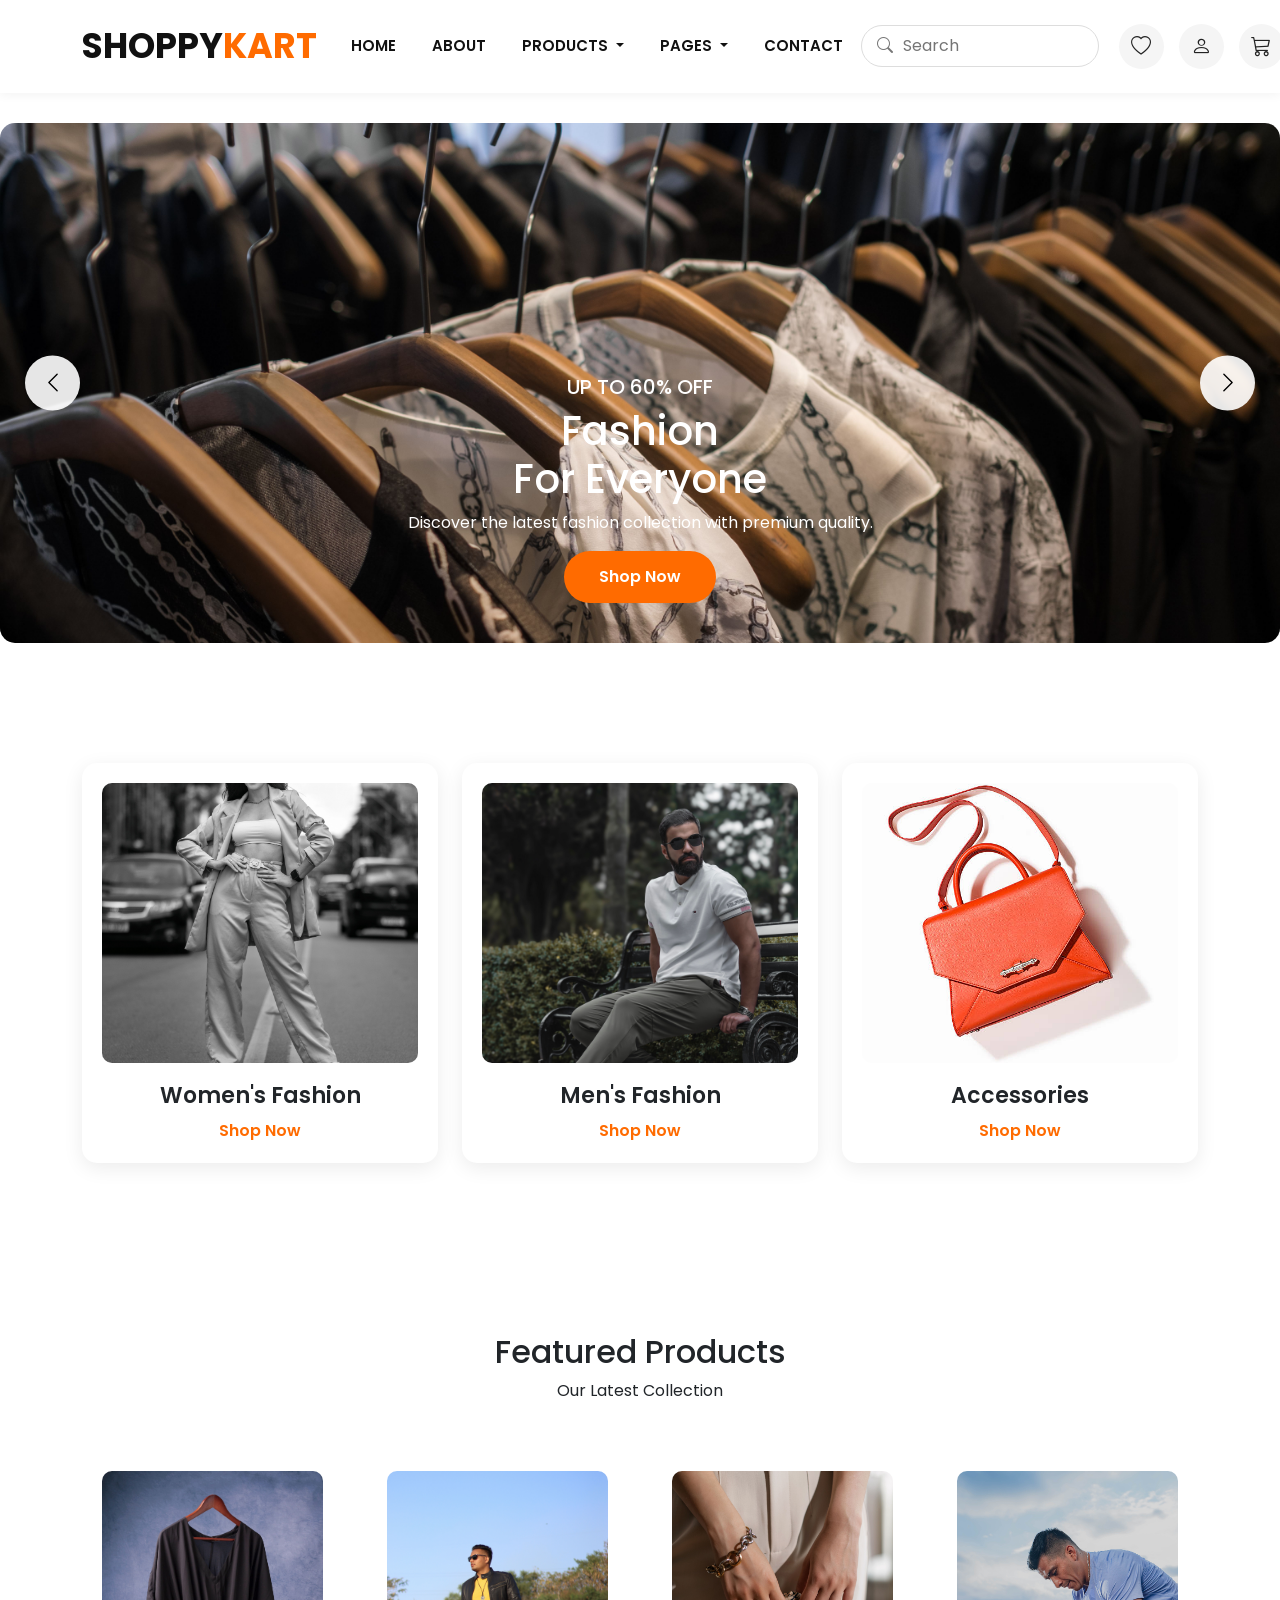
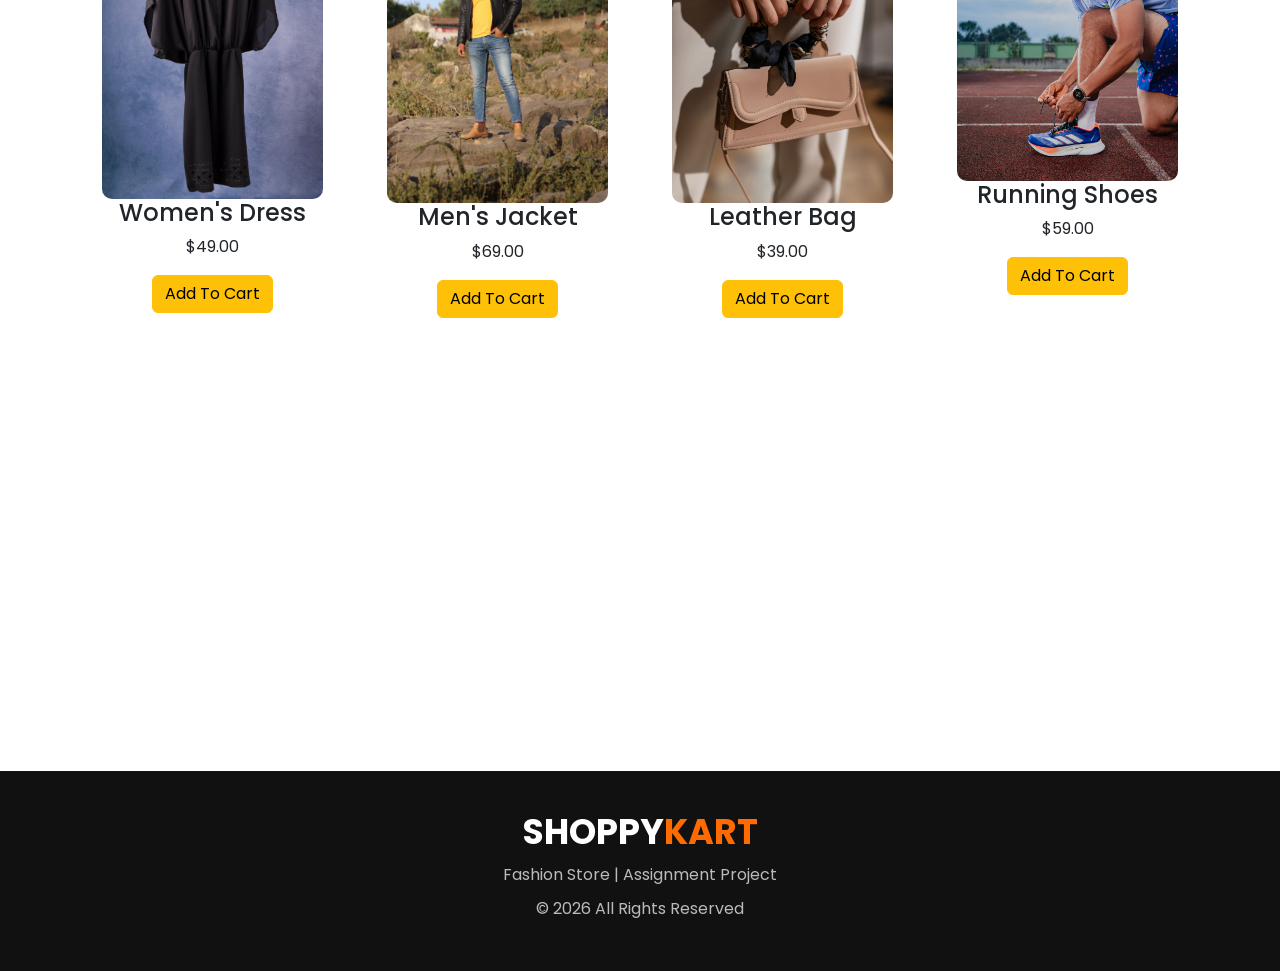
<file: index.html>
<!DOCTYPE html>
<html lang="en">

<head>
    <meta charset="UTF-8">
    <meta name="viewport" content="width=device-width, initial-scale=1.0">
    <title>ShoppyKart</title>

    <!-- Bootstrap CSS -->
    <link href="https://cdn.jsdelivr.net/npm/bootstrap@5.3.8/dist/css/bootstrap.min.css" rel="stylesheet">

    <!-- Bootstrap Icons -->
    <link rel="stylesheet" href="https://cdn.jsdelivr.net/npm/bootstrap-icons@1.13.1/font/bootstrap-icons.min.css">

    <!-- Custom CSS -->
    <link rel="stylesheet" href="style.css">

</head>

<body>
    <nav class="navbar navbar-expand-lg">

    <div class="container">

        <!-- Logo -->
        <a class="navbar-brand" href="#">
            SHOPPY<span>KART</span>
        </a>
        <button class="navbar-toggler" type="button"
            data-bs-toggle="collapse"
            data-bs-target="#navbarNav">

            <span class="navbar-toggler-icon"></span>

        </button>

        <!-- Navbar Content -->
        <div class="collapse navbar-collapse" id="navbarNav">

            <!-- Menu -->
            <ul class="navbar-nav mx-auto">

                <li class="nav-item">
                    <a class="nav-link active" href="#">HOME</a>
                </li>

                <li class="nav-item">
                    <a class="nav-link" href="#">ABOUT</a>
                </li>

                <li class="nav-item dropdown">

                    <a class="nav-link dropdown-toggle"
                        href="#"
                        data-bs-toggle="dropdown">

                        PRODUCTS

                    </a>

                    <ul class="dropdown-menu">

                        <li><a class="dropdown-item" href="#">Products</a></li>

                        <li><a class="dropdown-item" href="#">Product Single</a></li>

                        <li><a class="dropdown-item" href="#">Cart</a></li>

                    </ul>

                </li>

                <li class="nav-item dropdown">

                    <a class="nav-link dropdown-toggle"
                        href="#"
                        data-bs-toggle="dropdown">

                        PAGES

                    </a>

                    <ul class="dropdown-menu">

                        <li><a class="dropdown-item" href="#">Blog Page</a></li>

                        <li><a class="dropdown-item" href="#">Blog Single</a></li>

                        <li><a class="dropdown-item" href="#">Elements</a></li>

                    </ul>

                </li>

                <li class="nav-item">
                    <a class="nav-link" href="#">CONTACT</a>
                </li>

            </ul>

            <div class="search-box">

                <i class="bi bi-search"></i>

                <input type="text" placeholder="Search">

            </div>
     <div class="icons">

    <a href="#">
        <i class="bi bi-heart"></i>
    </a>

    <a href="#">
        <i class="bi bi-person"></i>
    </a>

    <a href="#">
        <i class="bi bi-cart3"></i>
    </a>

       </div>
    </div>

</nav>
<section id="heroSlider" class="carousel slide hero-slider" data-bs-ride="carousel" data-bs-interval="3000">
<div class="carousel-inner">


<!-- Slide 1 -->

<div class="carousel-item active">

<img src="banner1.jpg" class="d-block w-100">

<div class="carousel-caption">

<h5>UP TO 60% OFF</h5>

<h1>Fashion<br>For Everyone</h1>

<p>Discover the latest fashion collection with premium quality.</p>

<a href="#" class="shop-btn">Shop Now</a>

</div>

</div>



<!-- Slide 2 -->

<div class="carousel-item">

<img src="banner2.jpg" class="d-block w-100">

<div class="carousel-caption">

<h5>NEW COLLECTION</h5>

<h1>Style That<br>Defines You</h1>

<p>Latest trends with amazing prices.</p>

<a href="#" class="shop-btn">Shop Now</a>

</div>

</div>



<!-- Slide 3 -->

<div class="carousel-item">

<img src="banner3.jpg" class="d-block w-100">

<div class="carousel-caption">

<h5>BIG SALE</h5>

<h1>Premium<br>Fashion Store</h1>

<p>Upgrade your wardrobe today.</p>

<a href="#" class="shop-btn">Shop Now</a>

</div>

</div>


</div>


<button class="carousel-control-prev" type="button" data-bs-target="#heroSlider" data-bs-slide="prev">

<span class="carousel-control-prev-icon"></span>

</button>


<button class="carousel-control-next" type="button" data-bs-target="#heroSlider" data-bs-slide="next">

<span class="carousel-control-next-icon"></span>

</button>


</section>
<!-- Categories Start -->

<section class="categories fade-up">

    <div class="container">

        <div class="row">

            <div class="col-lg-4 col-md-6">

                <div class="category-box">

                    <img src="c1.jpg" class="img-fluid" alt="">

                    <h3>Women's Fashion</h3>

                    <a href="#">Shop Now</a>

                </div>

            </div>

            <div class="col-lg-4 col-md-6">

                <div class="category-box">

                    <img src="c2.jpg" class="img-fluid" alt="">

                    <h3>Men's Fashion</h3>

                    <a href="#">Shop Now</a>

                </div>

            </div>

            <div class="col-lg-4 col-md-6">

                <div class="category-box">

                    <img src="c3.jpg" class="img-fluid" alt="">

                    <h3>Accessories</h3>

                    <a href="#">Shop Now</a>

                </div>

            </div>

        </div>

    </div>

</section>
<!-- Featured Products Start -->

<section class="products fade-up">

    <div class="container">

        <div class="text-center mb-5">

            <h2>Featured Products</h2>

            <p>Our Latest Collection</p>

        </div>

        <div class="row">

            <!-- Product 1 -->
            <div class="col-lg-3 col-md-6">

                <div class="product-card">

                    <img src="p1.jpg" class="img-fluid" alt="">

                    <h4>Women's Dress</h4>

                    <p>$49.00</p>

                    <button class="btn btn-warning">Add To Cart</button>

                </div>

            </div>

            <!-- Product 2 -->
            <div class="col-lg-3 col-md-6">

                <div class="product-card">

                    <img src="p2.jpg" class="img-fluid" alt="">

                    <h4>Men's Jacket</h4>

                    <p>$69.00</p>

                    <button class="btn btn-warning">Add To Cart</button>

                </div>

            </div>

            <!-- Product 3 -->
            <div class="col-lg-3 col-md-6">

                <div class="product-card">

                    <img src="p3.jpg" class="img-fluid" alt="">

                    <h4>Leather Bag</h4>

                    <p>$39.00</p>

                    <button class="btn btn-warning">Add To Cart</button>

                </div>

            </div>

            <!-- Product 4 -->
            <div class="col-lg-3 col-md-6">

                <div class="product-card">

                    <img src="p4.jpg" class="img-fluid" alt="">

                    <h4>Running Shoes</h4>

                    <p>$59.00</p>

                    <button class="btn btn-warning">Add To Cart</button>

                </div>

            </div>

        </div>

    </div>

</section>
<!-- Offer Banner Start -->

<section class="offer-banner fade-up">

    <div class="container">

        <div class="offer-content">

            <h2>Summer Collection 2026</h2>

            <p>Get Up To 50% OFF On New Arrivals</p>

            <a href="#" class="shop-btn">Shop Now</a>

        </div>

    </div>

</section>

<!-- Offer Banner End -->
 <!-- Footer Start -->

<footer>

    <div class="container">

        <h2>SHOPPY<span>KART</span></h2>

        <p>Fashion Store | Assignment Project</p>

        <p>© 2026 All Rights Reserved</p>

    </div>

</footer>

<!-- Footer End -->
    <script src="https://cdn.jsdelivr.net/npm/bootstrap@5.3.8/dist/js/bootstrap.bundle.min.js"></script>
<script>

const elements = document.querySelectorAll(".fade-up");

function reveal(){

    elements.forEach(element => {

        let windowHeight = window.innerHeight;
        let elementTop = element.getBoundingClientRect().top;

        if(elementTop < windowHeight - 100){

            element.classList.add("show");

        }

    });

}

window.addEventListener("scroll", reveal);

reveal();

</script>
</body>

</html>
</file>
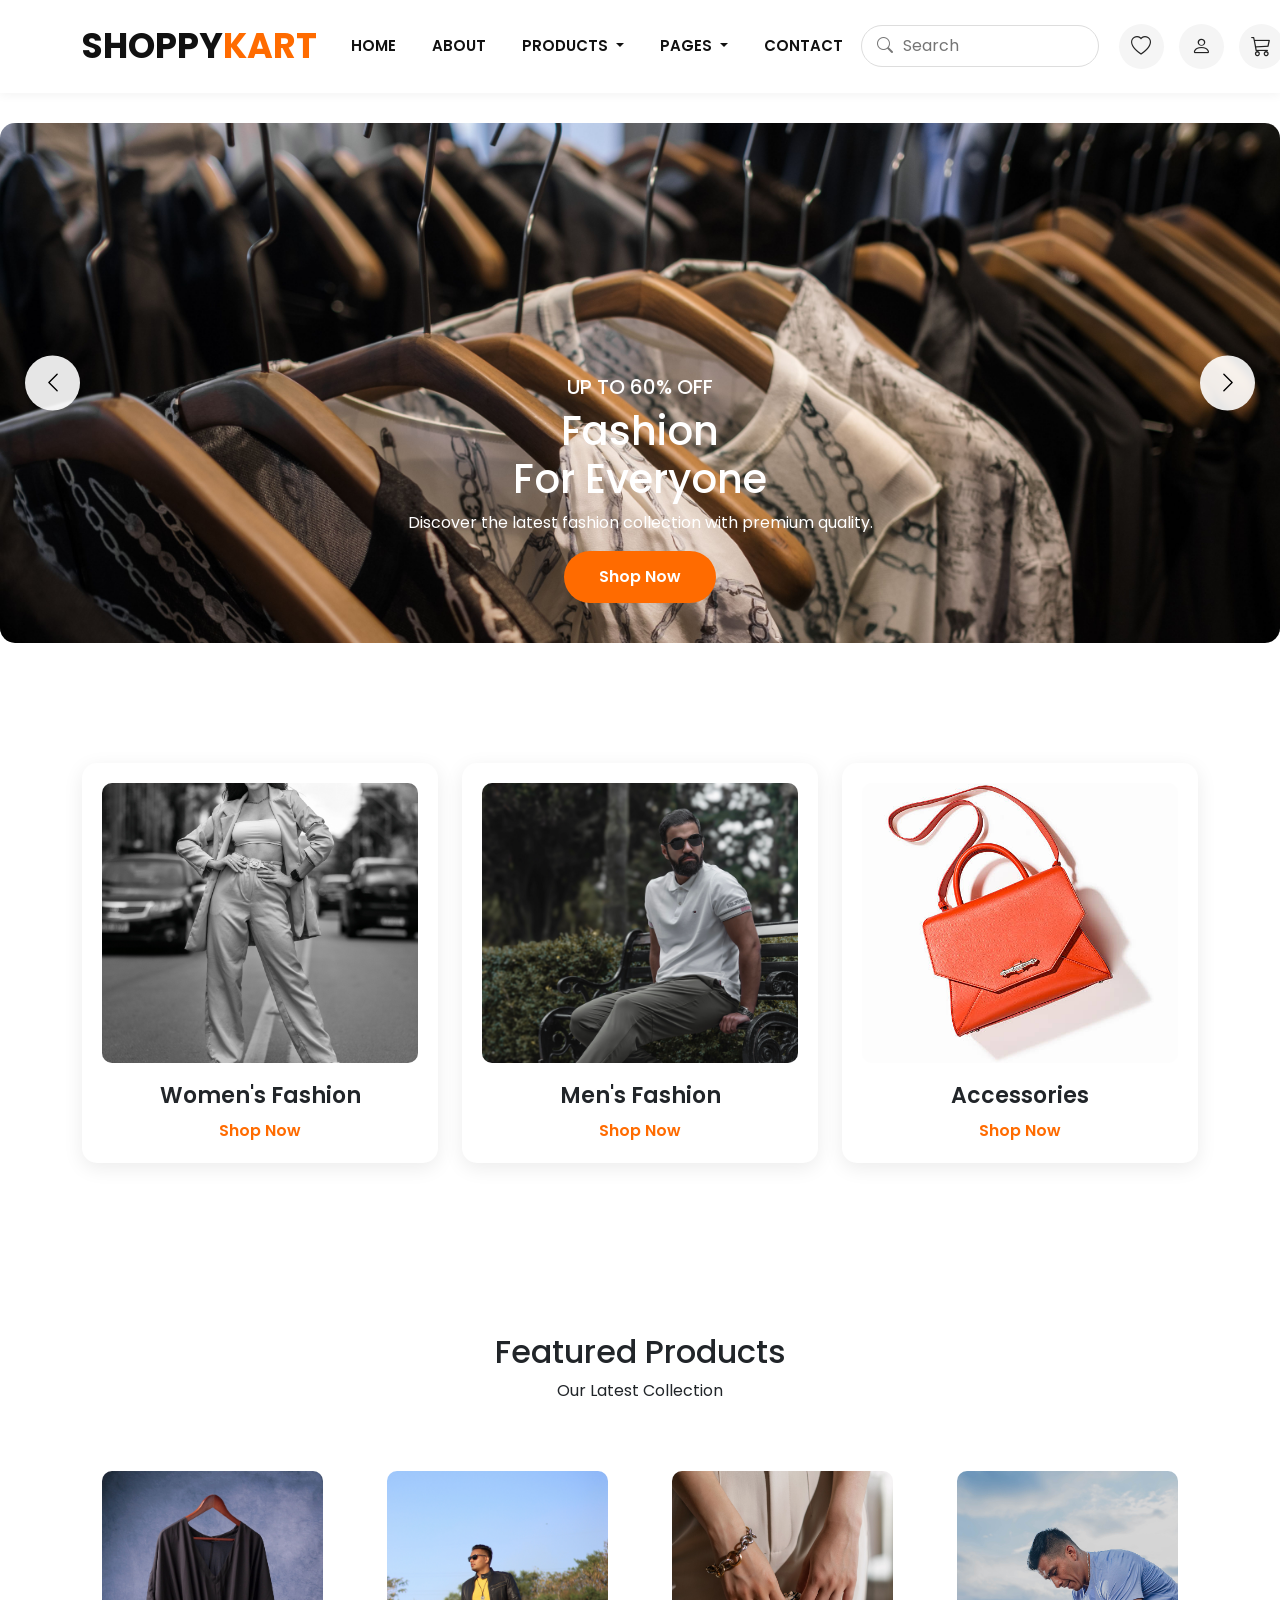
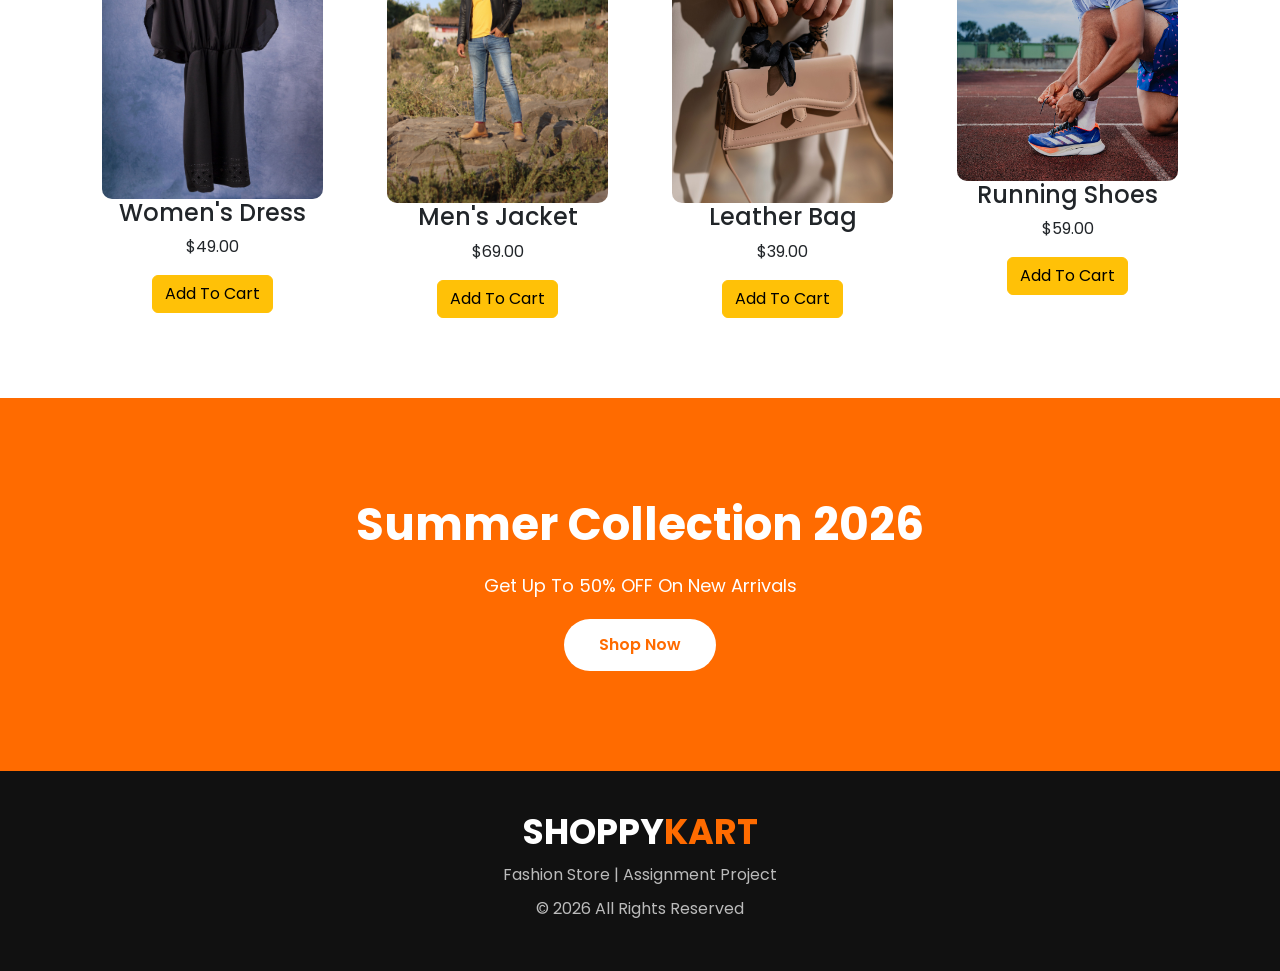
<file: navbar.html>
<!DOCTYPE html>
<html lang="en">

<head>
    <meta charset="UTF-8">
    <meta name="viewport" content="width=device-width, initial-scale=1.0">
    <title>ShoppyKart</title>

    <!-- Bootstrap CSS -->
    <link href="https://cdn.jsdelivr.net/npm/bootstrap@5.3.8/dist/css/bootstrap.min.css" rel="stylesheet">

    <!-- Bootstrap Icons -->
    <link rel="stylesheet" href="https://cdn.jsdelivr.net/npm/bootstrap-icons@1.13.1/font/bootstrap-icons.min.css">

    <!-- Custom CSS -->
    <link rel="stylesheet" href="style.css">

</head>

<body>
    <nav class="navbar navbar-expand-lg">

    <div class="container">

        <!-- Logo -->
        <a class="navbar-brand" href="#">
            SHOPPY<span>KART</span>
        </a>
        <button class="navbar-toggler" type="button"
            data-bs-toggle="collapse"
            data-bs-target="#navbarNav">

            <span class="navbar-toggler-icon"></span>

        </button>

        <!-- Navbar Content -->
        <div class="collapse navbar-collapse" id="navbarNav">

            <!-- Menu -->
            <ul class="navbar-nav mx-auto">

                <li class="nav-item">
                    <a class="nav-link active" href="#">HOME</a>
                </li>

                <li class="nav-item">
                    <a class="nav-link" href="#">ABOUT</a>
                </li>

                <li class="nav-item dropdown">

                    <a class="nav-link dropdown-toggle"
                        href="#"
                        data-bs-toggle="dropdown">

                        PRODUCTS

                    </a>

                    <ul class="dropdown-menu">

                        <li><a class="dropdown-item" href="#">Products</a></li>

                        <li><a class="dropdown-item" href="#">Product Single</a></li>

                        <li><a class="dropdown-item" href="#">Cart</a></li>

                    </ul>

                </li>

                <li class="nav-item dropdown">

                    <a class="nav-link dropdown-toggle"
                        href="#"
                        data-bs-toggle="dropdown">

                        PAGES

                    </a>

                    <ul class="dropdown-menu">

                        <li><a class="dropdown-item" href="#">Blog Page</a></li>

                        <li><a class="dropdown-item" href="#">Blog Single</a></li>

                        <li><a class="dropdown-item" href="#">Elements</a></li>

                    </ul>

                </li>

                <li class="nav-item">
                    <a class="nav-link" href="#">CONTACT</a>
                </li>

            </ul>

            <div class="search-box">

                <i class="bi bi-search"></i>

                <input type="text" placeholder="Search">

            </div>
     <div class="icons">

    <a href="#">
        <i class="bi bi-heart"></i>
    </a>

    <a href="#">
        <i class="bi bi-person"></i>
    </a>

    <a href="#">
        <i class="bi bi-cart3"></i>
    </a>

       </div>
    </div>

</nav>
<section id="heroSlider" class="carousel slide hero-slider" data-bs-ride="carousel">
<div class="carousel-inner">


<!-- Slide 1 -->

<div class="carousel-item active">

<img src="banner1.jpg" class="d-block w-100">

<div class="carousel-caption">

<h5>UP TO 60% OFF</h5>

<h1>Fashion<br>For Everyone</h1>

<p>Discover the latest fashion collection with premium quality.</p>

<a href="#" class="shop-btn">Shop Now</a>

</div>

</div>



<!-- Slide 2 -->

<div class="carousel-item">

<img src="banner2.jpg" class="d-block w-100">

<div class="carousel-caption">

<h5>NEW COLLECTION</h5>

<h1>Style That<br>Defines You</h1>

<p>Latest trends with amazing prices.</p>

<a href="#" class="shop-btn">Shop Now</a>

</div>

</div>



<!-- Slide 3 -->

<div class="carousel-item">

<img src="banner3.jpg" class="d-block w-100">

<div class="carousel-caption">

<h5>BIG SALE</h5>

<h1>Premium<br>Fashion Store</h1>

<p>Upgrade your wardrobe today.</p>

<a href="#" class="shop-btn">Shop Now</a>

</div>

</div>


</div>


<button class="carousel-control-prev" type="button" data-bs-target="#heroSlider" data-bs-slide="prev">

<span class="carousel-control-prev-icon"></span>

</button>


<button class="carousel-control-next" type="button" data-bs-target="#heroSlider" data-bs-slide="next">

<span class="carousel-control-next-icon"></span>

</button>


</section>
<!-- Categories Start -->

<section class="categories">

    <div class="container">

        <div class="row">

            <div class="col-lg-4 col-md-6">

                <div class="category-box">

                    <img src="c1.jpg" class="img-fluid" alt="">

                    <h3>Women's Fashion</h3>

                    <a href="#">Shop Now</a>

                </div>

            </div>

            <div class="col-lg-4 col-md-6">

                <div class="category-box">

                    <img src="c2.jpg" class="img-fluid" alt="">

                    <h3>Men's Fashion</h3>

                    <a href="#">Shop Now</a>

                </div>

            </div>

            <div class="col-lg-4 col-md-6">

                <div class="category-box">

                    <img src="c3.jpg" class="img-fluid" alt="">

                    <h3>Accessories</h3>

                    <a href="#">Shop Now</a>

                </div>

            </div>

        </div>

    </div>

</section>
<!-- Featured Products Start -->

<section class="products">

    <div class="container">

        <div class="text-center mb-5">

            <h2>Featured Products</h2>

            <p>Our Latest Collection</p>

        </div>

        <div class="row">

            <!-- Product 1 -->
            <div class="col-lg-3 col-md-6">

                <div class="product-card">

                    <img src="p1.jpg" class="img-fluid" alt="">

                    <h4>Women's Dress</h4>

                    <p>$49.00</p>

                    <button class="btn btn-warning">Add To Cart</button>

                </div>

            </div>

            <!-- Product 2 -->
            <div class="col-lg-3 col-md-6">

                <div class="product-card">

                    <img src="p2.jpg" class="img-fluid" alt="">

                    <h4>Men's Jacket</h4>

                    <p>$69.00</p>

                    <button class="btn btn-warning">Add To Cart</button>

                </div>

            </div>

            <!-- Product 3 -->
            <div class="col-lg-3 col-md-6">

                <div class="product-card">

                    <img src="p3.jpg" class="img-fluid" alt="">

                    <h4>Leather Bag</h4>

                    <p>$39.00</p>

                    <button class="btn btn-warning">Add To Cart</button>

                </div>

            </div>

            <!-- Product 4 -->
            <div class="col-lg-3 col-md-6">

                <div class="product-card">

                    <img src="p4.jpg" class="img-fluid" alt="">

                    <h4>Running Shoes</h4>

                    <p>$59.00</p>

                    <button class="btn btn-warning">Add To Cart</button>

                </div>

            </div>

        </div>

    </div>

</section>
<!-- Offer Banner Start -->

<section class="offer-banner">

    <div class="container">

        <div class="offer-content">

            <h2>Summer Collection 2026</h2>

            <p>Get Up To 50% OFF On New Arrivals</p>

            <a href="#" class="shop-btn">Shop Now</a>

        </div>

    </div>

</section>

<!-- Offer Banner End -->
 <!-- Footer Start -->

<footer>

    <div class="container">

        <h2>SHOPPY<span>KART</span></h2>

        <p>Fashion Store | Assignment Project</p>

        <p>© 2026 All Rights Reserved</p>

    </div>

</footer>

<!-- Footer End -->
    <script src="https://cdn.jsdelivr.net/npm/bootstrap@5.3.8/dist/js/bootstrap.bundle.min.js"></script>

</body>

</html>
</file>
<file: style.css>
@import url('https://fonts.googleapis.com/css2?family=Poppins:wght@300;400;500;600;700;800&display=swap');

*{
    margin:0;
    padding:0;
    box-sizing:border-box;
    font-family:'Poppins',sans-serif;
}

body{
    background:#fff;
}


/* ================= NAVBAR ================= */

.navbar{
    background:#fff;
    padding:15px 0;
    box-shadow:0 2px 10px rgba(0,0,0,.05);
}

.navbar-brand{
    font-size:35px;
    font-weight:700;
    color:#111 !important;
}

.navbar-brand span{
    color:#ff6b00;
}


.navbar-nav .nav-link{
    color:#111 !important;
    font-size:15px;
    font-weight:600;
    margin:0 10px;
    transition:.3s;
}

.navbar-nav .nav-link:hover{
    color:#ff6b00 !important;
}


.dropdown-menu{
    border:none;
    border-radius:10px;
    box-shadow:0 10px 25px rgba(0,0,0,.08);
}


.dropdown-item{
    padding:10px 18px;
}


.dropdown-item:hover{
    background:#ff6b00;
    color:white;
}



/* ================= SEARCH ================= */

.search-box{

    display:flex;
    align-items:center;
    border:1px solid #ddd;
    border-radius:30px;
    padding:8px 15px;

}


.search-box i{

    color:#777;
    margin-right:10px;

}


.search-box input{

    border:none;
    outline:none;
    width:180px;

}



/* ================= ICONS ================= */


.icons{

    display:flex;
    align-items:center;
    justify-content:center;
    gap:15px;
    margin-left:20px;

}


.icons a{

    width:45px;
    height:45px;
    background:#f5f5f5;
    border-radius:50%;
    display:flex;
    justify-content:center;
    align-items:center;
    text-decoration:none;
    transition:.3s;

}


.icons a i{

    font-size:20px;
    color:#222;
    line-height:1;

}


.icons a:hover{

    background:#ff6b00;
    transform:translateY(-4px);

}


.icons a:hover i{

    color:white;

}



/* ================= SLIDER ================= */


.hero-slider{

    margin-top:30px;
    margin-bottom:40px;

}


.hero-slider img{

    height:520px;
    width:100%;
    object-fit:cover;
    object-position:center top;
    border-radius:15px;

}


.carousel-item{

    transition:transform 1s ease-in-out;

}



/* Slider Buttons */


.carousel-control-prev,
.carousel-control-next{

    width:55px;
    height:55px;
    background:rgba(255,255,255,.9);
    border-radius:50%;
    top:50%;
    transform:translateY(-50%);
    opacity:1;
    margin:0 25px;

}


.carousel-control-prev-icon,
.carousel-control-next-icon{

    filter:invert(1);
    width:22px;
    height:22px;

}


.carousel-control-prev:hover,
.carousel-control-next:hover{

    background:#ff6b00;
    transition:.3s;

}



/* ================= BUTTON ================= */


.shop-btn{

    display:inline-block;
    background:#ff6b00;
    color:white;
    text-decoration:none;
    padding:14px 35px;
    border-radius:30px;
    font-size:16px;
    font-weight:600;
    transition:.3s;

}


.shop-btn:hover{

    background:#111;
    color:white;

}



/* ================= CATEGORIES ================= */


.categories{

    padding:80px 0;

}


.category-box{

    background:white;
    text-align:center;
    padding:20px;
    border-radius:15px;
    box-shadow:0 5px 20px rgba(0,0,0,.08);
    transition:.3s;
    margin-bottom:30px;

}


.category-box:hover{

    transform:translateY(-8px);

}


.category-box img{

    width:100%;
    height:280px;
    object-fit:cover;
    border-radius:10px;

}


.category-box h3{

    margin:20px 0 10px;
    font-size:22px;
    font-weight:600;

}


.category-box a{

    text-decoration:none;
    color:#ff6b00;
    font-weight:600;

}



/* ================= PRODUCTS ================= */


.products{

    padding:60px 0;

}


.product-card{

    text-align:center;
    padding:20px;
    border-radius:15px;
    transition:.3s;

}


.product-card:hover{

    transform:translateY(-8px);
    box-shadow:0 15px 30px rgba(0,0,0,.12);

}


.product-card img{

    border-radius:10px;

}



/* ================= OFFER ================= */


.offer-banner{

    padding:100px 0;
    background:#ff6b00;
    text-align:center;
    color:white;

}


.offer-banner h2{

    font-size:45px;
    font-weight:700;

}


.offer-banner p{

    font-size:18px;
    margin:20px 0;

}



.offer-banner .shop-btn{

    background:white;
    color:#ff6b00;

}


.offer-banner .shop-btn:hover{

    background:#111;
    color:white;

}



/* ================= FOOTER ================= */


footer{

    background:#111;
    color:white;
    text-align:center;
    padding:40px 0;

}


footer h2{

    font-size:35px;
    font-weight:700;

}


footer h2 span{

    color:#ff6b00;

}


footer p{

    color:#bbb;
    margin:10px 0;

}



/* ================= RESPONSIVE ================= */


@media(max-width:992px){

    .navbar-nav{

        text-align:center;
        margin-top:20px;

    }


    .search-box{

        width:100%;
        margin:20px 0;

    }


    .icons{

        justify-content:center;

    }

}


@media(max-width:768px){

    .navbar-brand{

        font-size:28px;

    }


    .hero-slider img{

        height:350px;

    }

}
/* Scroll Fade Animation */

.fade-up{
    opacity:0;
    transform:translateY(60px);
    transition:all .8s ease;
}

.fade-up.show{
    opacity:1;
    transform:translateY(0);
}
</file>
